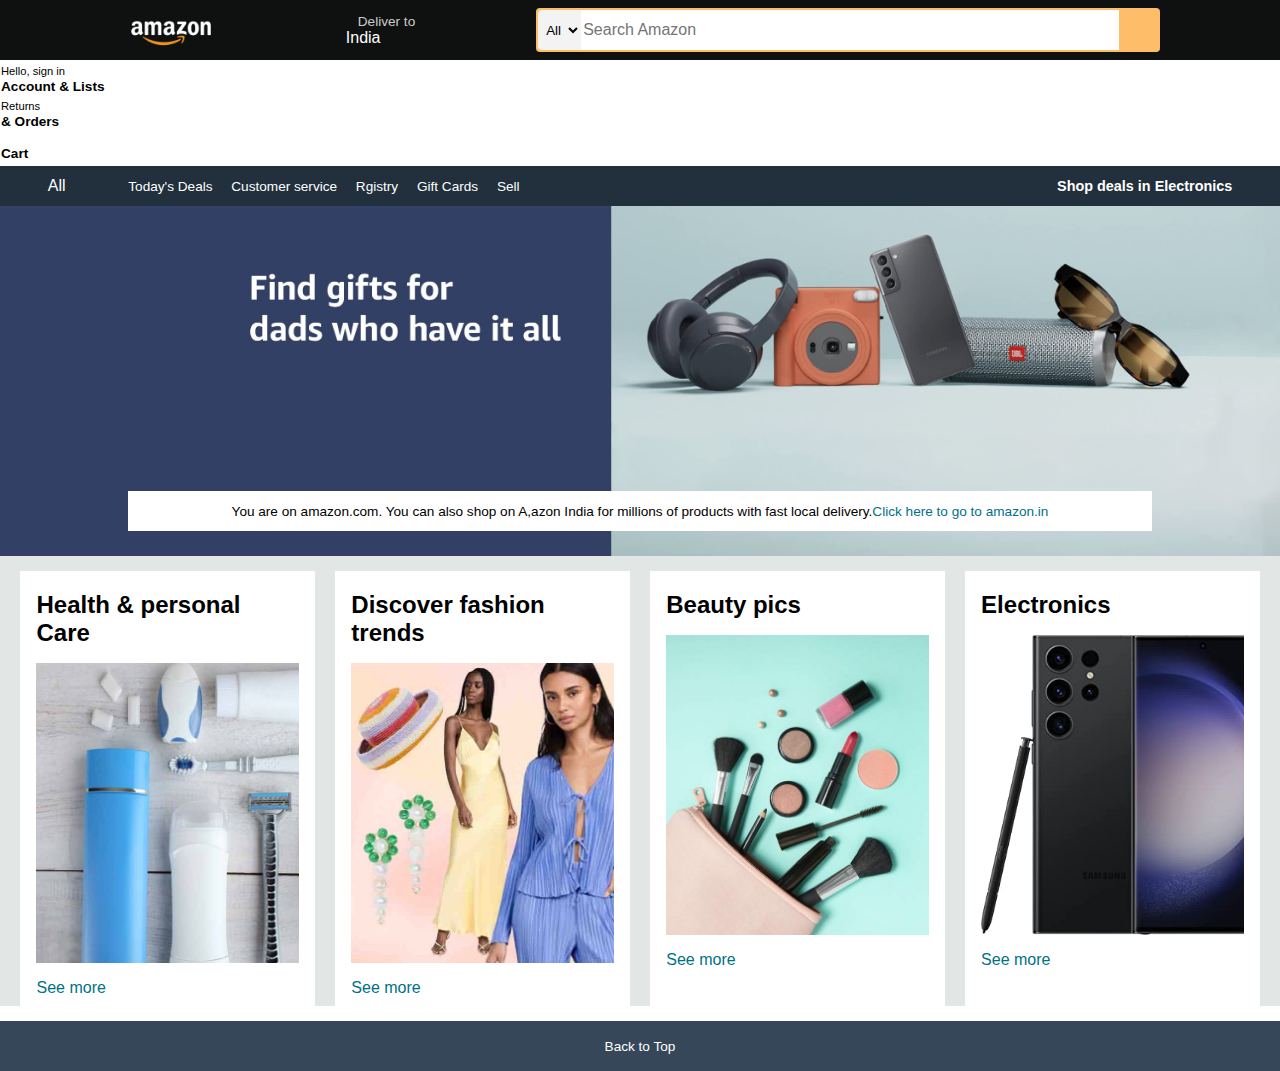
<file: amazon.html>
<!DOCTYPE html>
<html lang="en">
<head>
    <meta charset="UTF-8">
    <meta name="viewport" content="width=device-width, initial-scale=1.0">
    <title>Amazon</title>
    <link rel="stylesheet" href="https://cdnjs.cloudflare.com/ajax/libs/font-awesome/6.4.2/css/all.min.css" integrity="sha512-z3gLpd7yknf1YoNbCzqRKc4qyor8gaKU1qmn+CShxbuBusANI9QpRohGBreCFkKxLhei6S9CQXFEbbKuqLg0DA==" crossorigin="anonymous" referrerpolicy="no-referrer" />
    <link rel="stylesheet" href="amazon.css">
</head>
<body>
    <header>
        <div class="navbar">
            <div class="nav-logo border">
                <div class="logo"></div>
            </div>
            <div class="nav-address border">
                <p class="add-first">Deliver to</p>
                <div class="add-icon">
                    <i class="fa-solid fa-location-dot"></i>
                    <p class="add-second">India</p>
                </div>
            </div>
            <div class="nav-search">
                <select class="search-select">
                    <option>All</option>
                </select>
                <input placeholder="Search Amazon" class="search-input">
                <div class="search-icon"></div>
                <i class="fa-solid fa-magnifying-glass"></i>
                </div>
            </div>
            <div class="nav-signin border">
                <p><span>Hello, sign in</span></p>
                <p class="nav-second">Account & Lists</p>
            </div>
            <div class="nav-return border">
                <p><span>Returns</span></p>
                <p class="nav-second">& Orders</p>
            </div>
            <div class="nav-cart border">
                <i class="fa-solid fa-cart-shopping"></i>
                Cart
            </div>
        </div>
        <div class="panel">
            <div class="panel-all">
                <i class="fa-solid fa-bars"></i>
                All
            </div>
            <div class="panel-ops">
                <p>Today's Deals</p>
                <p>Customer service</p>
                <p>Rgistry</p>
                <p>Gift Cards</p>
                <p>Sell</p>
            </div>
            <div class="panel-deals">
                Shop deals in Electronics
            </div>
        </div>
    </header>
    <div class="hero-section">
        <div class="hero-msg">
            <p>You are on amazon.com. You can also shop on A,azon India for millions of products with fast local delivery.<a>Click here to go to amazon.in</a></p>
        </div>
    </div>
    <div class="shop-section">
        <div class="box1 box">
          <div class="box-content">
            <h2>Health & personal Care</h2>
            <div class="box-img" style="background-image: url('box2_image.jpg');"></div>
            <p>See more</p>
          </div>
        </div>
        <div class="box2 box ">
            <div class="box-content">
                <h2>Discover fashion trends</h2>
                <div class="box-img" style="background-image: url('box8_image.jpg');"></div>
                <p>See more</p>
              </div>
        </div>
        <div class="box3 box ">
            <div class="box-content">
                <h2>Beauty pics</h2>
                <div class="box-img" style="background-image: url('box5_image.jpg');"></div>
                <p>See more</p>
              </div>
        </div>
        <div class="box4 box">
            <div class="box-content">
                <h2>Electronics</h2>
                <div class="box-img" style="background-image: url('box4_image.jpg');"></div>
                <p>See more</p>
              </div>
        </div>
    </div>
    <footer>
        <div class="foot-panel">
            Back to Top
        </div>
    </footer>
</body>
</html>
</file>
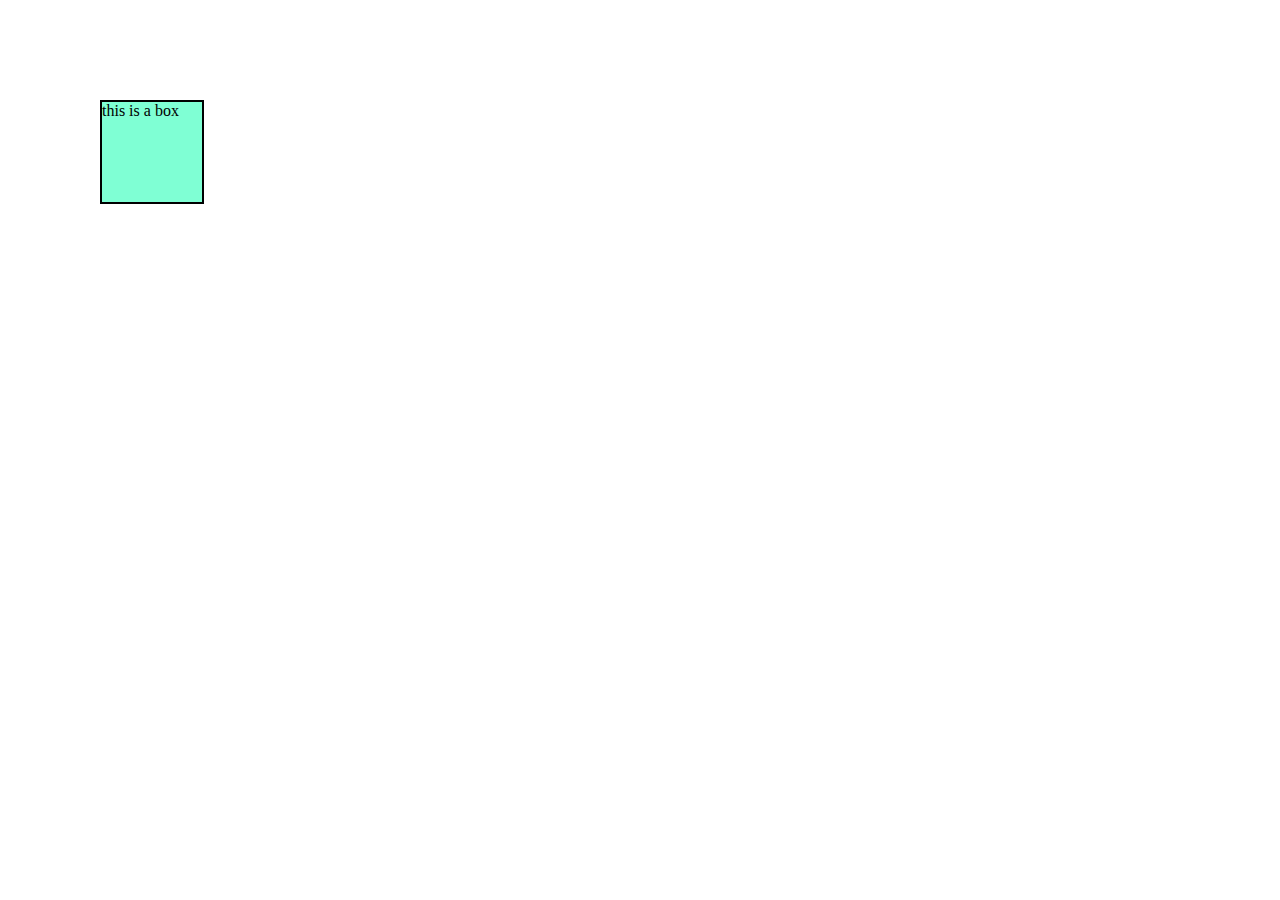
<file: animation.html>
<!DOCTYPE html>
<html lang="en">
<head>
    <meta charset="UTF-8">
    <meta name="viewport" content="width=device-width, initial-scale=1.0">
    <title>Document</title>
    <link rel="stylesheet" href="animation.css">
</head>
<body>
    <div id="box">this is a box</div>
</body>
</html>
</file>
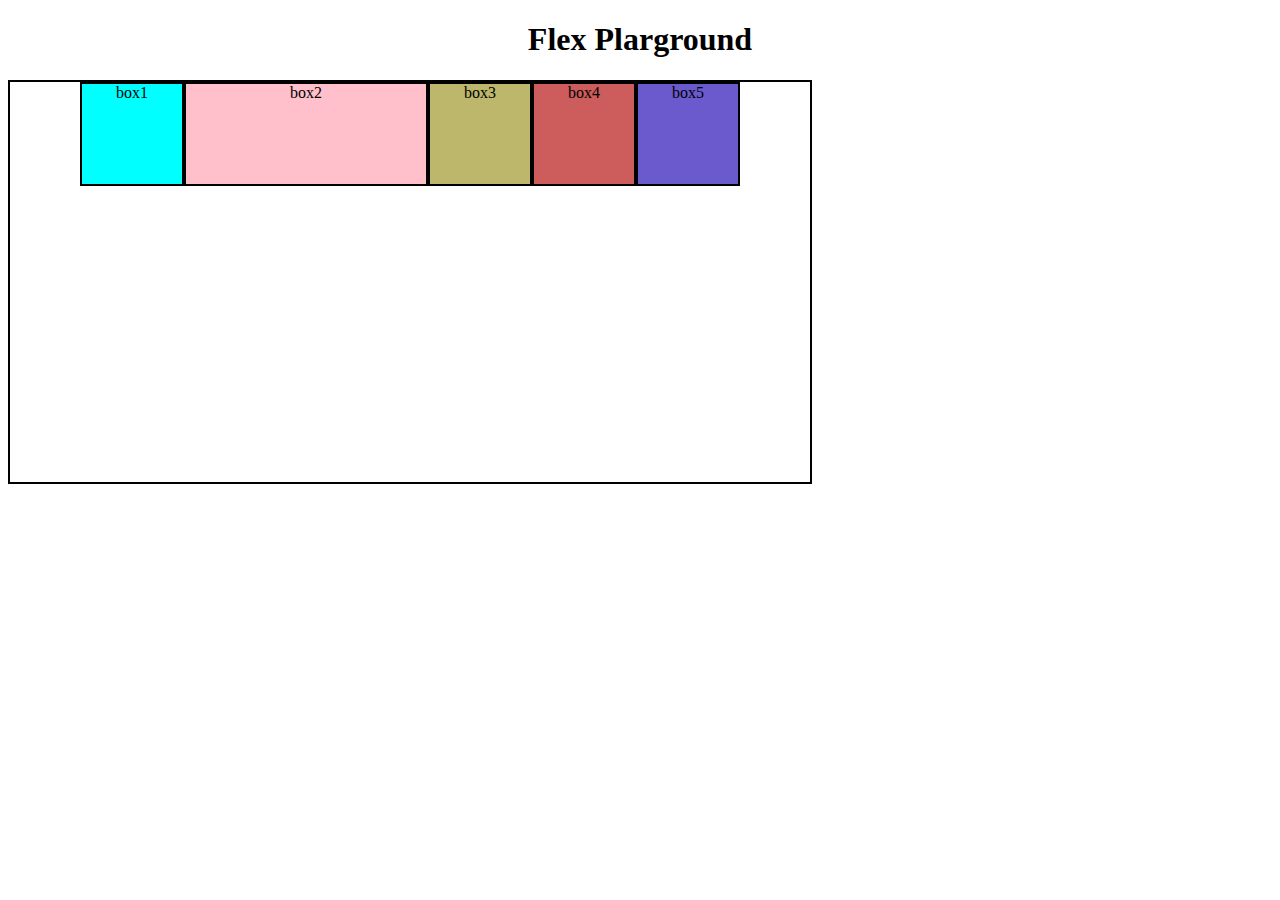
<file: flex.html>
<!DOCTYPE html>
<html lang="en">
<head>
    <meta charset="UTF-8">
    <meta name="viewport" content="width=device-width, initial-scale=1.0">
    <title>Document</title>
    <link rel="stylesheet" href="flexstyle.css">
</head>
<body>
    <h1>Flex Plarground</h1>
    <div id="container">
        <div id="box1">box1</div>
        <div id="box2">box2</div>
        <div id="box3">box3</div>
        <div id="box4">box4</div>
        <div id="box5">box5</div>
    </div>
</body>
</html>
</file>
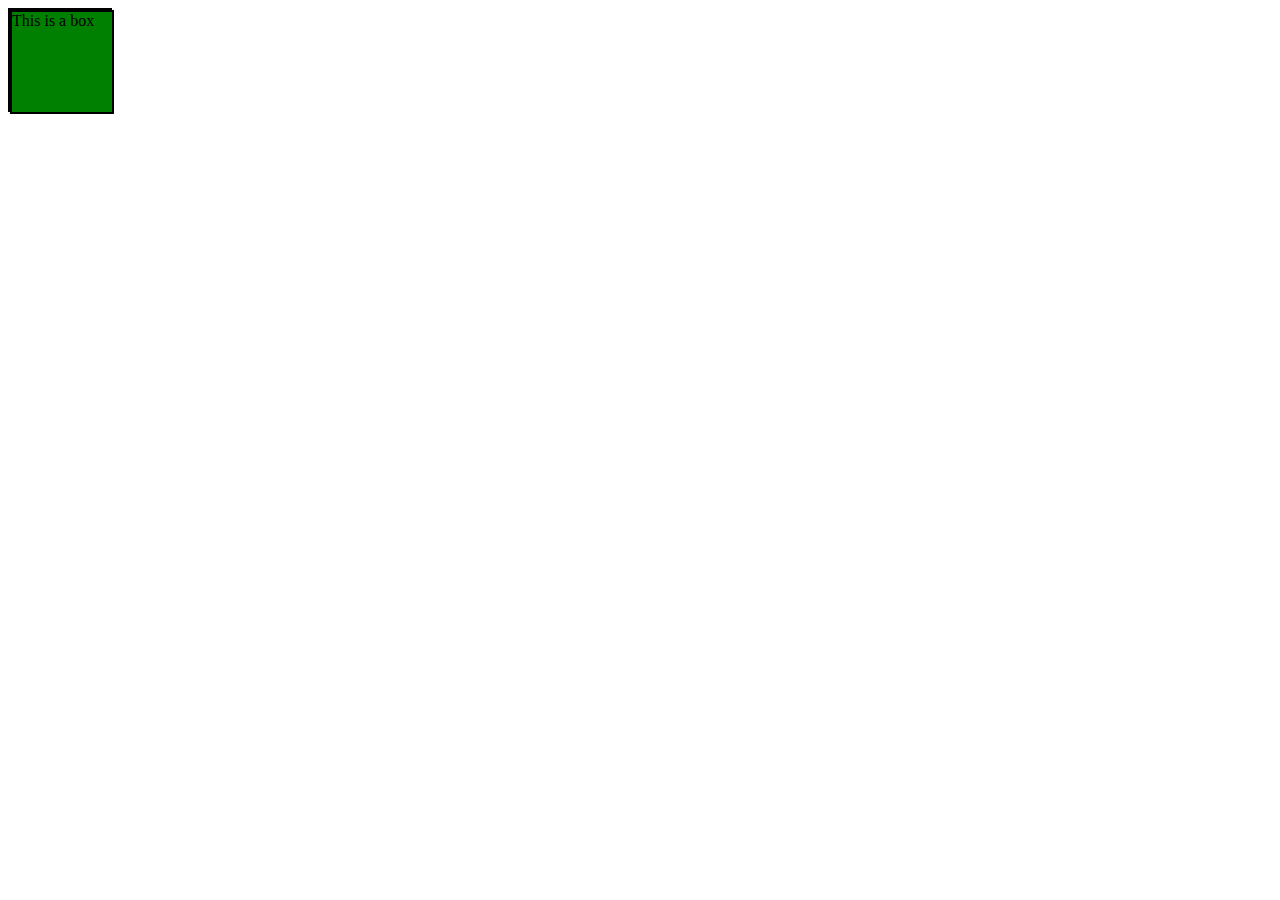
<file: mediaqueries.html>
<!DOCTYPE html>
<html lang="en">
<head>
    <meta charset="UTF-8">
    <meta name="viewport" content="width=device-width, initial-scale=1.0">
    <title>Document</title>
    <link rel="stylesheet" href="media.css">
</head>
<body>
    <div>
        <div id="box">This is a box</div>
    </div>
</body>
</html>
</file>
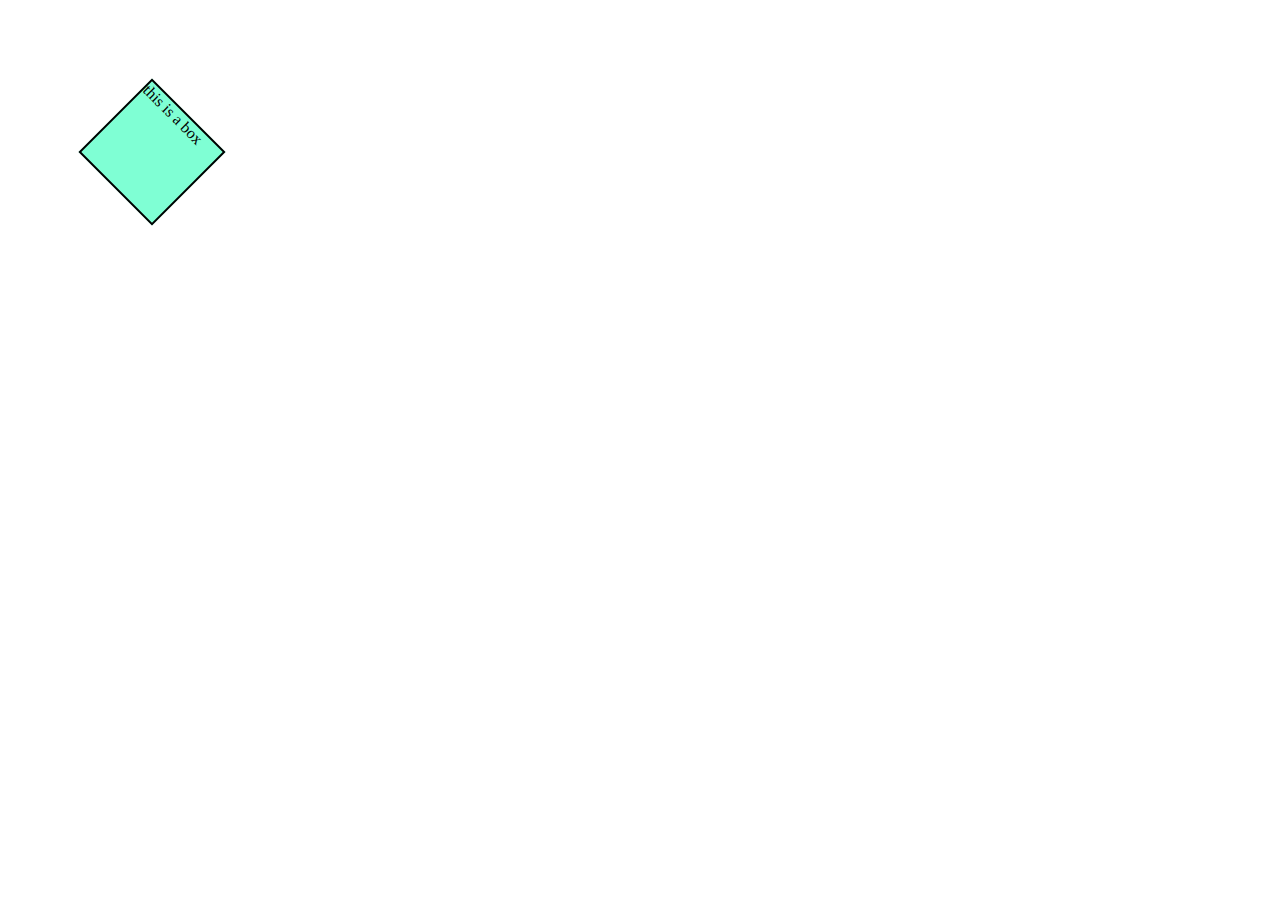
<file: transition.html>
<!DOCTYPE html>
<html lang="en">
<head>
    <meta charset="UTF-8">
    <meta name="viewport" content="width=device-width, initial-scale=1.0">
    <title>Document</title>
    <link rel="stylesheet" href="transition.css">
</head>
<body>
    <div id="box">this is a box</div>
</body>
</html>
</file>
<file: amazon.css>
*{
    margin: 0;
    font-family: Arial;
    border: border-box;
}
.navbar{
    height:60px;
    background-color: #0f1111;
    color: white;
    display: flex;
    align-items: center;
    justify-content: space-evenly;
}
.nav-logo{
    height: 50px;
    width: 100px;
}
.logo{
    background-image: url("amazon_logo.png") ;
    background-size: cover;
    height: 50px;
    width: 100%;
}
.border{
    border: 1.5px solid transparent;
}
.border:hover{
    border: 1.5px solid white;
}
.add-first{
    color: #cccccc;
    font-size: 0.85rem;
    margin-left: 15px;
}

.add-second{
    font-size: 1rem;
    margin-left: 3px;
}
.add-icon{
    display: flex;
    align-items: center;
}
.nav-search{
    display: flex;
    justify-content: space-evenly;
    background-color:#febd68;
    width: 620px;
    height: 40px;
    border-radius: 4px;
    border: 2px solid transparent;
}
.search-select{
    background-color: #f3f3f3;
    width: 50px;
    text-align: center;
    border-top-left-radius: 4px;
    border-bottom-left-radius: 4px;
    border: none;
}
.search-input{
    width: 100%;
    font-size: 1rem;
    border: none;
}
.search-icon{
    width: 45px;
    display: flex;
   justify-content: center;
    align-items: center;
    font-size: 1.2rem;
    background-color: #febd68;
    border-top-right-radius: 4px;
    border-bottom-right-radius: 4px;
    color: #0f1111;
}
.nav-search:hover{
    border: 2px solid orange;
}
span{
    font-size: 0.7rem;
}
.nav-second{
    font-size: 0.85rem;
    font-weight:700 ;
}
.nav-cart i{
    font-size: 30px;
}
.nav-cart {
    font-size: 0.85rem;
    font-weight:700 ;
}
.panel{
    height: 40px;
    background-color: #222f3d;
    display: flex;
    color: white;
    align-items: center;
    justify-content: space-evenly;
}
.panel-ops p{
    display: inline;
    margin-left: 15px;
}
.panel-ops{
    width: 70%;
    font-size: 0.85rem;
}
.panel-deals{
    font-size: 0.9rem;
    font-weight:700 ;
}
.hero-section{
    background-image: url("hero_image.jpg");
    background-size: cover;
    height: 350px;
    display: flex;
    justify-content: center;
    align-items: flex-end;
}
.hero-msg{
    background-color: white;
    color: black;
    height: 40px;
    display: flex;
    align-items: center;
    justify-content: center;
    font-size: 0.85rem;
    width: 80%;
    margin-bottom: 25px;
}
.hero-msg a{
    color: #007185;
}
.shop-section{
    display: flex;
    flex-wrap: wrap ;
    justify-content: space-evenly;
    background-color: #e2e7e6;
}
.box{
   /* border: 2px solid black;*/
    height: 400px;
    width: 23%;
    background-color: white;
    padding: 20px 0px 15px;
    margin-top: 15px;
}
.box-img{
    height: 300px;
    background-size: cover;
    margin-top: 1rem;
    margin-bottom: 1rem;
}
.box-content{
    margin-left: 1rem;
    margin-right: 1rem;
}
.box-content p{
    color:#007185;
}
footer{
    margin-top: 15px;
}
.foot-panel{
    background-color: #37475a;
    color: white;
    height: 50px;
    display: flex;
    justify-content: center;
    align-items: center;
    font-size: 0.85rem;
}
</file>
<file: flexstyle.css>
body{
    text-align:center;
}
div{
    height: 100px;
    width: 100px;
    display: inline-block;
    border: 2px solid black;
}
#container{
    width: 800px;
    height: 400px;
    display: flex;
    flex-direction: row;
    justify-content: center;
    flex-wrap: wrap;
    align-items: flex-start;
    align-content: first baseline;
}
#box1{
    background-color: aqua;
    flex-shrink: 1;
}
#box2{
    background-color: pink;
    flex-grow: 0.5;
}
#box3{
    background-color: darkkhaki;
}
#box4{
    background-color: indianred;
}
#box5{
    background-color: slateblue;
}
</file>
<file: media.css>
div{
    height:50px;
    width: 50px;
    background-color: pink;
 }
 @media(width:600){
    div{
        background-color: red;
    }
 }
 div{
    height:100px;
    width: 100px;
    background-color: green;
    border: 2px solid black;
 }
 div:hover{
    background-color:red;
 }
 div:active{
    background-color: pink;
 }
</file>
<file: transition.css>
div{
    height: 100px;
    width: 100px;
    background-color: aquamarine;
    border: 2px solid black;
    position: absolute;
    top:100px;
    left: 100px;
    transition: all 2s ease-in 1s;
    transform: rotate(45deg);
}
div:hover{
    background-color: red;
    color:white;
    font-size: 20px;
    transform: scaleX(2);
    transform: translate(20px,50px);
}
div:active{
    background-color: pink;
}
</file>
<file: animation.css>
div{
    height:100px;
    width: 100px;
    background-color: aquamarine;
    border: 2px solid black;
    position: absolute;
    top: 100px;
    left: 100px;
    animation: colorAnimate 2s ease-in 0s infinite normal;
}
@keyframes colorAnimate {
    0%{left: 0px;
        background-color: yellow;}
        50%{
            background-color: blue;
        }
    100%{left: 200px;
    background-color: red;
    color: white;}
}
</file>
